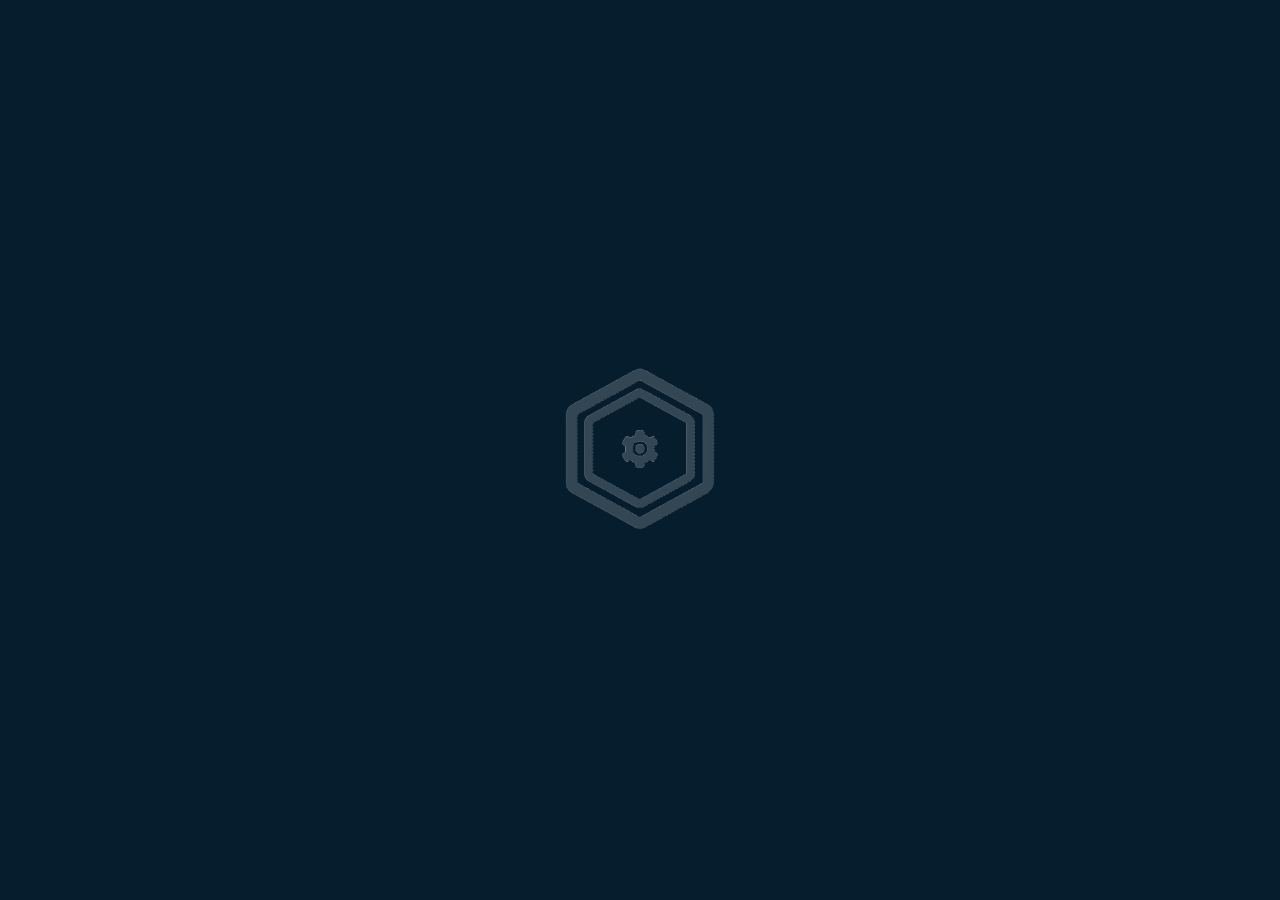
<file: index.html>
<!DOCTYPE html>
<html lang="en">
<head>
    <meta charset="UTF-8">
    <meta name="viewport" content="width=device-width, initial-scale=1.0">
    <title>Inicio</title>
    
    <link rel="shortcut icon" href="Imagem/favicon-16x16.png" type="image/x-icon">
    <style>
        body, html {
            margin: 0;
            padding: 0;
            height: 100%;
            display: flex;
            justify-content: center;
            align-items: center;
            background-color: #061D2E;
        }

        .logo-link {
            display: block;
            text-decoration: none;
        }

        .logo {
            width: 150px; /* Ajuste o tamanho conforme necessário */
            height: auto;
        }
        p{
            color: white;
        }
    </style>
</head>
<body>
    <a href="menu.html" class="logo-link">
        <img src="Imagem/Captura de tela 2024-05-22 141959.png" alt="Logo da Empresa" class="logo">
    </a>
    
</body>
</html>
</file>
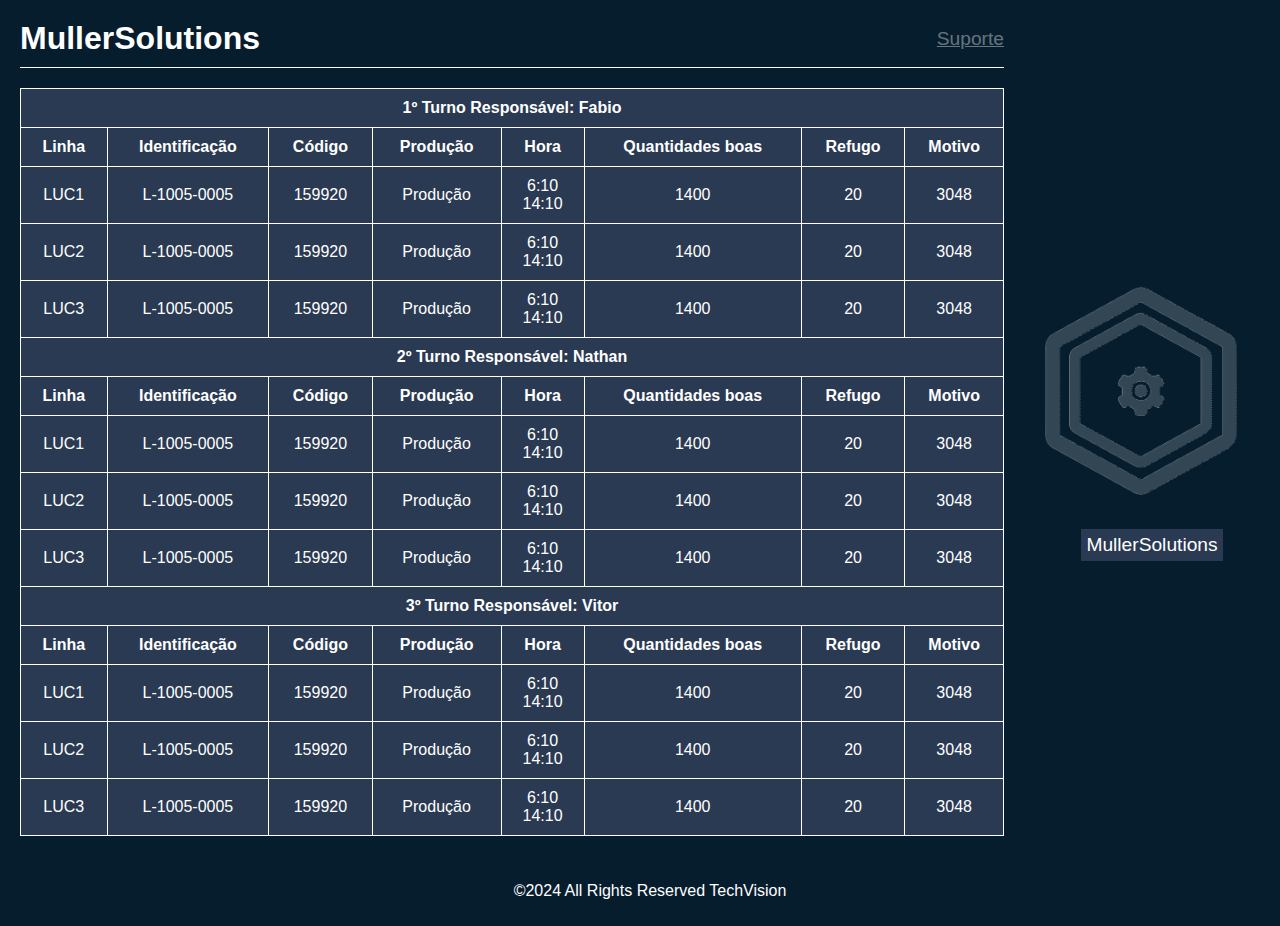
<file: apontamento.html>
<!DOCTYPE html>
<html lang="pt-BR">
<head>
    <meta charset="UTF-8">
    <meta name="viewport" content="width=device-width, initial-scale=1.0">
    <title>Tabela de Produção</title>
    <link rel="shortcut icon" href="Imagem/favicon-16x16.png" type="image/x-icon">
    <style>
        body {
            overflow: auto;
            margin: 0;
            font-family: Arial, sans-serif;
            background-color: #061D2E;
            color: #ffffff;
        }

        .container {
            display: flex;
            min-height: 100vh;
            flex-direction: column;
        }

        .main-content {
            flex: 1;
            display: flex;
        }

        .left-section {
            width: 80%;
            padding: 20px;
            box-sizing: border-box;
        }

        .right-section {
            width: 20%;
            display: flex;
            flex-direction: column;
            align-items: center;
            justify-content: center;
            padding: 20px;
            box-sizing: border-box;
        }

        header {
            display: flex;
            justify-content: space-between;
            align-items: center;
            border-bottom: 1px solid #ffffff;
            padding-bottom: 10px;
        }

        h1 {
            margin: 0;
        }

        .suporte {
            font-size: 1.2em;
            color: #ffffff66;
        }

        .responsavel {
            font-size: 1.2em;
        }

        table {
            width: 100%;
            border-collapse: collapse;
            margin-top: 20px;
        }

        thead {
            background-color: #2a3a52;
        }

        th, td {
            border: 1px solid #ffffff;
            padding: 10px;
            text-align: center;
        }

        th {
            font-weight: bold;
        }

        td {
            background-color: #2a3a52;
        }

        .logo-container {
            display: flex;
            justify-content: center;
            align-items: center;
            margin-bottom: 20px;
        }

        .logo {
            max-width: 90%;
            max-height: 90%;
        }

        .apontamento {
            display: flex;
            justify-content: center;
            align-items: center;
        }

        .apontamento a {
            color: #ffffff;
            background-color: #2a3a52;
            text-decoration: none;
            margin: 10px 0;
            font-size: 1.2em;
            padding: 5px;
        }

        .hora-hora {
            text-align: center;
        }

        .hora-hora label {
            display: block;
            margin-bottom: 10px;
            font-size: 1.2em;
        }

        .hora-hora select {
            padding: 5px;
            font-size: 1em;
        }

        footer {
            width: 100%;
            text-align: center;
            padding: 10px;
            background-color: #061D2E;
            margin-top: auto;
        }
    </style>
    <script>
        document.addEventListener('DOMContentLoaded', function() {
            document.getElementById('turno-select').addEventListener('change', function() {
                let turno = this.value;
                alert('Selected Turno: ' + turno); 
            });
        });
    </script>
</head>
<body>
    <div class="container">
        <div class="main-content">
            <div class="left-section">
                <header>
                    <h1>MullerSolutions</h1>
                    <a href="#" class="suporte">Suporte</a>
                </header>

                <table>
                    <thead>
                        <tr>
                            <th colspan="8">1º Turno Responsável: Fabio</th>
                        </tr>
                        <tr>
                            <th>Linha</th>
                            <th>Identificação</th>
                            <th>Código</th>
                            <th>Produção</th>
                            <th>Hora</th>
                            <th>Quantidades boas</th>
                            <th>Refugo</th>
                            <th>Motivo</th>
                        </tr>
                    </thead>
                    <tbody>
                        <tr>
                            <td>LUC1</td>
                            <td>L-1005-0005</td>
                            <td>159920</td>
                            <td>Produção</td>
                            <td>6:10<br>14:10</td>
                            <td>1400</td>
                            <td>20</td>
                            <td>3048</td>
                        </tr>
                        <tr>
                            <td>LUC2</td>
                            <td>L-1005-0005</td>
                            <td>159920</td>
                            <td>Produção</td>
                            <td>6:10<br>14:10</td>
                            <td>1400</td>
                            <td>20</td>
                            <td>3048</td>
                        </tr>
                        <tr>
                            <td>LUC3</td>
                            <td>L-1005-0005</td>
                            <td>159920</td>
                            <td>Produção</td>
                            <td>6:10<br>14:10</td>
                            <td>1400</td>
                            <td>20</td>
                            <td>3048</td>
                        </tr>
                    </tbody>

                    <!-- 2 turno-->
                    <thead>
                        <tr>
                            <th colspan="8">2º Turno Responsável: Nathan</th>
                        </tr>
                        <tr>
                            <th>Linha</th>
                            <th>Identificação</th>
                            <th>Código</th>
                            <th>Produção</th>
                            <th>Hora</th>
                            <th>Quantidades boas</th>
                            <th>Refugo</th>
                            <th>Motivo</th>
                        </tr>
                    </thead>
                    <tbody>
                        <tr>
                            <td>LUC1</td>
                            <td>L-1005-0005</td>
                            <td>159920</td>
                            <td>Produção</td>
                            <td>6:10<br>14:10</td>
                            <td>1400</td>
                            <td>20</td>
                            <td>3048</td>
                        </tr>
                        <tr>
                            <td>LUC2</td>
                            <td>L-1005-0005</td>
                            <td>159920</td>
                            <td>Produção</td>
                            <td>6:10<br>14:10</td>
                            <td>1400</td>
                            <td>20</td>
                            <td>3048</td>
                        </tr>
                        <tr>
                            <td>LUC3</td>
                            <td>L-1005-0005</td>
                            <td>159920</td>
                            <td>Produção</td>
                            <td>6:10<br>14:10</td>
                            <td>1400</td>
                            <td>20</td>
                            <td>3048</td>
                        </tr>
                    </tbody>

                    <!-- 3 turno-->
                    <thead>
                        <tr>
                            <th colspan="8">3º Turno Responsável: Vitor</th>
                        </tr>
                        <tr>
                            <th>Linha</th>
                            <th>Identificação</th>
                            <th>Código</th>
                            <th>Produção</th>
                            <th>Hora</th>
                            <th>Quantidades boas</th>
                            <th>Refugo</th>
                            <th>Motivo</th>
                        </tr>
                    </thead>
                    <tbody>
                        <tr>
                            <td>LUC1</td>
                            <td>L-1005-0005</td>
                            <td>159920</td>
                            <td>Produção</td>
                            <td>6:10<br>14:10</td>
                            <td>1400</td>
                            <td>20</td>
                            <td>3048</td>
                        </tr>
                        <tr>
                            <td>LUC2</td>
                            <td>L-1005-0005</td>
                            <td>159920</td>
                            <td>Produção</td>
                            <td>6:10<br>14:10</td>
                            <td>1400</td>
                            <td>20</td>
                            <td>3048</td>
                        </tr>
                        <tr>
                            <td>LUC3</td>
                            <td>L-1005-0005</td>
                            <td>159920</td>
                            <td>Produção</td>
                            <td>6:10<br>14:10</td>
                            <td>1400</td>
                            <td>20</td>
                            <td>3048</td>
                        </tr>
                    </tbody>
                </table>
            </div>
            <div class="right-section">
                <div class="logo-container">
                    <a href="#"><img src="Imagem/Captura de tela 2024-05-22 141959.png" alt="Logo da Empresa" class="logo"></a>
                </div>

                <div class="apontamento">
                    <a href="index.html">MullerSolutions</a>
                </div>
            </div>
        </div>
        <footer>
            <p>©2024 All Rights Reserved TechVision</p>
        </footer>
    </div>
</body>
</html>
</file>
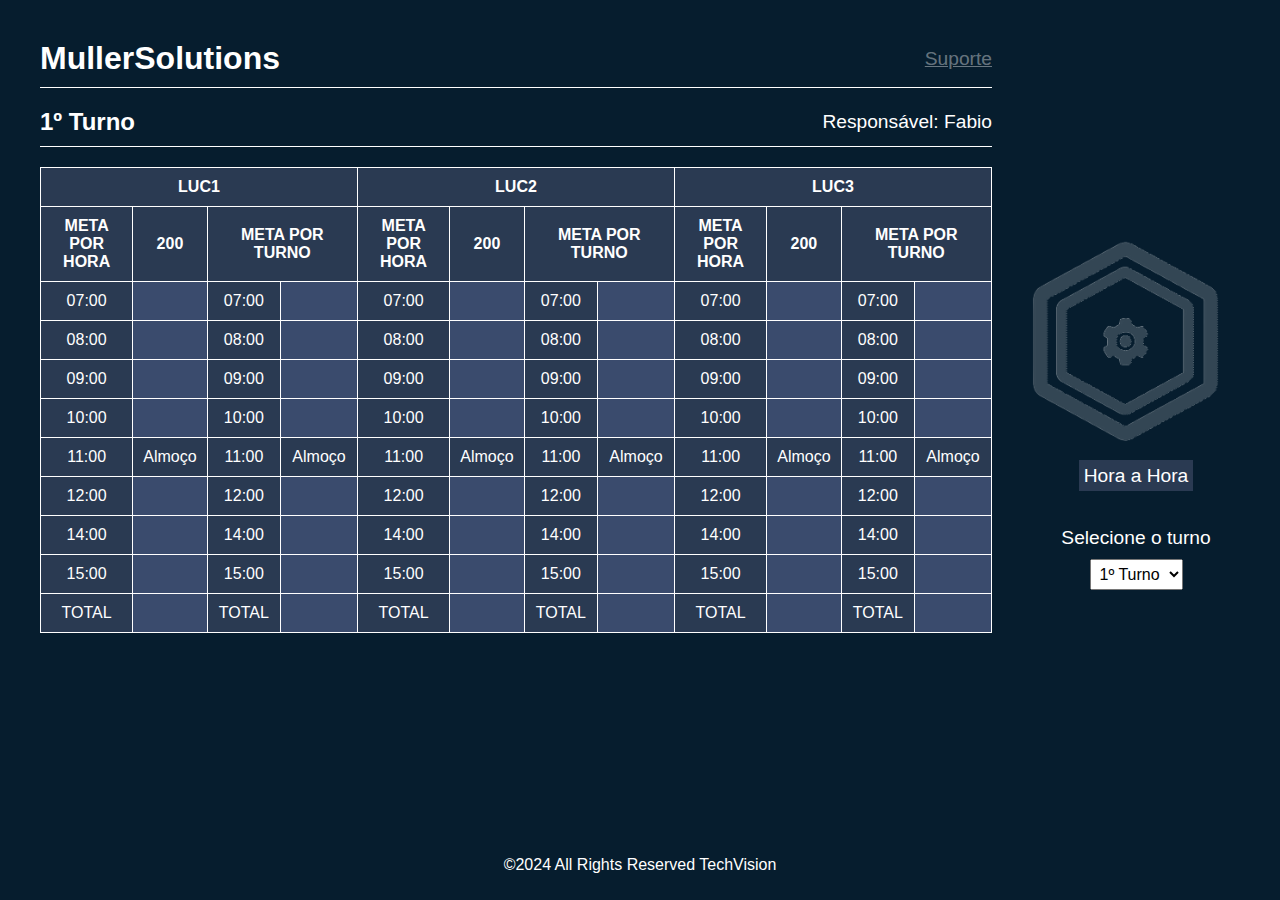
<file: tabela.html>
<!DOCTYPE html>
<html lang="pt-BR">
<head>
    <meta charset="UTF-8">
    <meta name="viewport" content="width=device-width, initial-scale=1.0">
    <title>Tabela de Produção</title>
    <style>
        body {
            margin: 0;
            font-family: Arial, sans-serif;
            background-color: #061D2E;
            color: #ffffff;
            display: flex;
            flex-direction: column;
            min-height: 100vh;
        }

        .container {
            display: flex;
            flex: 1;
            padding: 20px;
            box-sizing: border-box;
        }

        .left-section {
            width: 80%;
            padding: 20px;
            box-sizing: border-box;
        }

        .right-section {
            width: 20%;
            display: flex;
            flex-direction: column;
            align-items: center;
            justify-content: center;
            padding: 20px;
            box-sizing: border-box;
        }

        header {
            display: flex;
            justify-content: space-between;
            align-items: center;
            border-bottom: 1px solid #ffffff;
            padding-bottom: 10px;
            margin-bottom: 20px;
        }

        h1, h2 {
            margin: 0;
        }

        .suporte {
            font-size: 1.2em;
            color: #ffffff66;
        }

        .responsavel {
            font-size: 1.2em;
        }

        table {
            width: 100%;
            border-collapse: collapse;
            margin-top: 20px;
        }

        thead {
            background-color: #2a3a52;
        }

        th, td {
            border: 1px solid #ffffff;
            padding: 10px;
            text-align: center;
        }

        th {
            font-weight: bold;
        }

        td {
            background-color: #2a3a52;
        }

        td[contenteditable="true"] {
            background-color: #3a4b6d;
        }

        .logo-container {
            display: flex;
            justify-content: center;
            align-items: center;
            margin-bottom: 20px;
        }

        .logo {
            max-width: 90%;
            max-height: 90%;
        }

        .apontamento {
            margin-bottom: 20px;
        }

        .apontamento a {
            color: #ffffff;
            background-color: #2a3a52;
            text-decoration: none;
            font-size: 1.2em;
            padding: 5px;
        }

        .hora-hora {
            text-align: center;
            margin-top: 20px;
        }

        .hora-hora label {
            display: block;
            margin-bottom: 10px;
            font-size: 1.2em;
        }

        .hora-hora select {
            padding: 5px;
            font-size: 1em;
        }

        footer {
            text-align: center;
            padding: 10px 0;
            background-color: #061D2E;
            margin-top: auto;
        }
    </style>
    <script>
        document.getElementById('turno-select').addEventListener('change', function() {
            let turno = this.value;
            alert('Selected Turno: ' + turno); 
        });
    </script>
</head>
<body>
    <div class="container">
        <div class="left-section">
            <header>
                <h1>MullerSolutions</h1>
                <a href="#" class="suporte">Suporte</a>
            </header>
            <header>
                <h2>1º Turno</h2>
                <div class="responsavel">Responsável: Fabio</div>
            </header>
            <table>
                <thead>
                    <tr>
                        <th colspan="4">LUC1</th>
                        <th colspan="4">LUC2</th>
                        <th colspan="4">LUC3</th>
                    </tr>
                    <tr>
                        <th>META POR HORA</th>
                        <th>200</th>
                        <th colspan="2">META POR TURNO</th>
                        <th>META POR HORA</th>
                        <th>200</th>
                        <th colspan="2">META POR TURNO</th>
                        <th>META POR HORA</th>
                        <th>200</th>
                        <th colspan="2">META POR TURNO</th>
                    </tr>
                </thead>
                <tbody>
                    <tr>
                        <td>07:00</td>
                        <td contenteditable="true"></td>
                        <td>07:00</td>
                        <td contenteditable="true"></td>
                        <td>07:00</td>
                        <td contenteditable="true"></td>
                        <td>07:00</td>
                        <td contenteditable="true"></td>
                        <td>07:00</td>
                        <td contenteditable="true"></td>
                        <td>07:00</td>
                        <td contenteditable="true"></td>
                    </tr>
                    <tr>
                        <td>08:00</td>
                        <td contenteditable="true"></td>
                        <td>08:00</td>
                        <td contenteditable="true"></td>
                        <td>08:00</td>
                        <td contenteditable="true"></td>
                        <td>08:00</td>
                        <td contenteditable="true"></td>
                        <td>08:00</td>
                        <td contenteditable="true"></td>
                        <td>08:00</td>
                        <td contenteditable="true"></td>
                    </tr>
                    <tr>
                        <td>09:00</td>
                        <td contenteditable="true"></td>
                        <td>09:00</td>
                        <td contenteditable="true"></td>
                        <td>09:00</td>
                        <td contenteditable="true"></td>
                        <td>09:00</td>
                        <td contenteditable="true"></td>
                        <td>09:00</td>
                        <td contenteditable="true"></td>
                        <td>09:00</td>
                        <td contenteditable="true"></td>
                    </tr>
                    <tr>
                        <td>10:00</td>
                        <td contenteditable="true"></td>
                        <td>10:00</td>
                        <td contenteditable="true"></td>
                        <td>10:00</td>
                        <td contenteditable="true"></td>
                        <td>10:00</td>
                        <td contenteditable="true"></td>
                        <td>10:00</td>
                        <td contenteditable="true"></td>
                        <td>10:00</td>
                        <td contenteditable="true"></td>
                    </tr>
                    <tr>
                        <td>11:00</td>
                        <td>Almoço</td>
                        <td>11:00</td>
                        <td>Almoço</td>
                        <td>11:00</td>
                        <td>Almoço</td>
                        <td>11:00</td>
                        <td>Almoço</td>
                        <td>11:00</td>
                        <td>Almoço</td>
                        <td>11:00</td>
                        <td>Almoço</td>
                    </tr>
                    <tr>
                        <td>12:00</td>
                        <td contenteditable="true"></td>
                        <td>12:00</td>
                        <td contenteditable="true"></td>
                        <td>12:00</td>
                        <td contenteditable="true"></td>
                        <td>12:00</td>
                        <td contenteditable="true"></td>
                        <td>12:00</td>
                        <td contenteditable="true"></td>
                        <td>12:00</td>
                        <td contenteditable="true"></td>
                    </tr>
                    <tr>
                        <td>14:00</td>
                        <td contenteditable="true"></td>
                        <td>14:00</td>
                        <td contenteditable="true"></td>
                        <td>14:00</td>
                        <td contenteditable="true"></td>
                        <td>14:00</td>
                        <td contenteditable="true"></td>
                        <td>14:00</td>
                        <td contenteditable="true"></td>
                        <td>14:00</td>
                        <td contenteditable="true"></td>
                    </tr>
                    <tr>
                        <td>15:00</td>
                        <td contenteditable="true"></td>
                        <td>15:00</td>
                        <td contenteditable="true"></td>
                        <td>15:00</td>
                        <td contenteditable="true"></td>
                        <td>15:00</td>
                        <td contenteditable="true"></td>
                        <td>15:00</td>
                        <td contenteditable="true"></td>
                        <td>15:00</td>
                        <td contenteditable="true"></td>
                    </tr>
                    <tr>
                        <td>TOTAL</td>
                        <td contenteditable="true"></td>
                        <td>TOTAL</td>
                        <td contenteditable="true"></td>
                        <td>TOTAL</td>
                        <td contenteditable="true"></td>
                        <td>TOTAL</td>
                        <td contenteditable="true"></td>
                        <td>TOTAL</td>
                        <td contenteditable="true"></td>
                        <td>TOTAL</td>
                        <td contenteditable="true"></td>
                    </tr>
                </tbody>
            </table>
        </div>
        <div class="right-section">
            <div class="logo-container">
                <a href="#"><img src="Imagem/Captura de tela 2024-05-22 141959.png" alt="Logo da Empresa" class="logo"></a>
            </div>
            <div class="apontamento">
                <a href="apontamento.html">Hora a Hora</a>
            </div>
            <div class="hora-hora">
                <label for="turno-select">Selecione o turno</label>
                <select id="turno-select">
                    <option value="1">1º Turno</option>
                    <option value="2">2º Turno</option>
                    <option value="3">3º Turno</option>
                </select>
            </div>
        </div>
    </div>
    <footer>
        <p>©2024 All Rights Reserved TechVision</p>
    </footer>
</body>
</html>
</file>
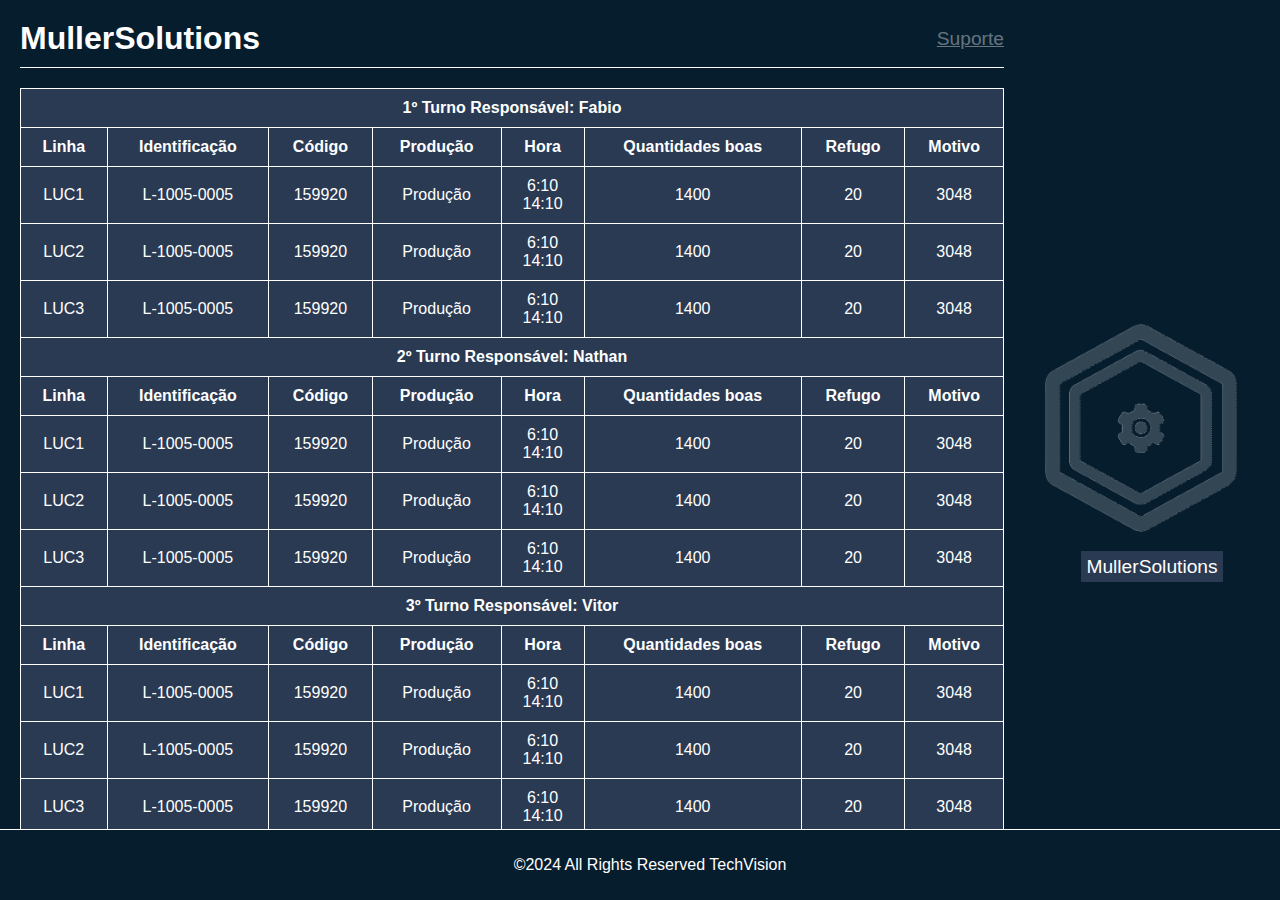
<file: MullerSite/apontamento.html>
<!DOCTYPE html>
<html lang="pt-BR">
<head>
    <meta charset="UTF-8">
    <meta name="viewport" content="width=device-width, initial-scale=1.0">
    <title>Tabela de Produção</title>
    <style>
        body {
    margin: 0;
    font-family: Arial, sans-serif;
    background-color: #061D2E;
    color: #ffffff;
}

.container {
    display: flex;
    height: 100vh;
    
   
}

.left-section {
    width: 80%;
    padding: 20px;
    box-sizing: border-box;
}

.right-section {
    width: 20%;
    display: flex;
    flex-direction: column;
    align-items: center;
    justify-content: center;
    padding: 20px;
    box-sizing: border-box;
}

header {
    display: flex;
    justify-content: space-between;
    align-items: center;
    border-bottom: 1px solid #ffffff;
    padding-bottom: 10px;
}

h1 {
    margin: 0;
}

.suporte {
    font-size: 1.2em;
    color: #ffffff66;
}

.responsavel {
    font-size: 1.2em;
}

table {
    width: 100%;
    border-collapse: collapse;
    margin-top: 20px;
}

thead {
    background-color: #2a3a52;
}

th, td {
    border: 1px solid #ffffff;
    padding: 10px;
    text-align: center;
}

th {
    font-weight: bold;
}

td {
    background-color: #2a3a52;
}


.logo-container {
    display: flex;
    justify-content: center;
    align-items: center;
    margin-bottom: 20px;
}

.logo {
    max-width: 90%;
    max-height: 90%;

}


.apontamento a {
    color: #ffffff;
    background-color: #2a3a52;
    text-decoration: none;
    margin: 10px 0;
    font-size: 1.2em;
    padding: 5px;
}


.hora-hora {
    text-align: center;
}

.hora-hora label {
    display: block;
    margin-bottom: 10px;
    font-size: 1.2em;
}

.hora-hora select {
    padding: 5px;
    font-size: 1em;
}

footer {
    width: 100%;
    text-align: center;
    padding: 10px;
    border-top: 1px solid #ffffff;
    position: fixed;
    bottom: 0;
    background-color: #061D2E;
}

    </style>
    <script>
        document.getElementById('turno-select').addEventListener('change', function() {
    let turno = this.value;
    alert('Selected Turno: ' + turno); 
});

    </script>

</head>
<body>
    <div class="container">
        <div class="left-section">
            <header>
                <h1>MullerSolutions</h1>
                <a href="#" class="suporte">Suporte</a>
            </header>
         
            <table>
                <thead>
                    <tr>
                        <th colspan="8">1º Turno
                        Responsável: Fabio</th>
                    </tr>
                    <tr>
                        <th>Linha</th>
                        <th>Identificação</th>
                        <th>Código</th>
                        <th>Produção</th>
                        <th>Hora</th>
                        <th>Quantidades boas</th>
                        <th>Refugo</th>
                        <th>Motivo</th>
                    </tr>
                </thead>
                <tbody>
                    <tr>
                        <td>LUC1</td>
                        <td>L-1005-0005</td>
                        <td>159920</td>
                        <td>Produção</td>
                        <td>6:10<br>14:10</td>
                        <td>1400</td>
                        <td>20</td>
                        <td>3048</td>
                    </tr>
                    <tr>
                        <td>LUC2</td>
                        <td>L-1005-0005</td>
                        <td>159920</td>
                        <td>Produção</td>
                        <td>6:10<br>14:10</td>
                        <td>1400</td>
                        <td>20</td>
                        <td>3048</td>
                    </tr>
                    <tr>
                        <td>LUC3</td>
                        <td>L-1005-0005</td>
                        <td>159920</td>
                        <td>Produção</td>
                        <td>6:10<br>14:10</td>
                        <td>1400</td>
                        <td>20</td>
                        <td>3048</td>
                    </tr>
                </tbody>

            
                

                <!-- 2 turno-->

                <thead>
                    <tr>
                        <th colspan="8">2º Turno Responsável: Nathan</th>
                    </tr>
                    <tr>
                        <th>Linha</th>
                        <th>Identificação</th>
                        <th>Código</th>
                        <th>Produção</th>
                        <th>Hora</th>
                        <th>Quantidades boas</th>
                        <th>Refugo</th>
                        <th>Motivo</th>
                    </tr>
                </thead>
                <tbody>
                    <tr>
                        <td>LUC1</td>
                        <td>L-1005-0005</td>
                        <td>159920</td>
                        <td>Produção</td>
                        <td>6:10<br>14:10</td>
                        <td>1400</td>
                        <td>20</td>
                        <td>3048</td>
                    </tr>
                    <tr>
                        <td>LUC2</td>
                        <td>L-1005-0005</td>
                        <td>159920</td>
                        <td>Produção</td>
                        <td>6:10<br>14:10</td>
                        <td>1400</td>
                        <td>20</td>
                        <td>3048</td>
                    </tr>
                    <tr>
                        <td>LUC3</td>
                        <td>L-1005-0005</td>
                        <td>159920</td>
                        <td>Produção</td>
                        <td>6:10<br>14:10</td>
                        <td>1400</td>
                        <td>20</td>
                        <td>3048</td>
                    </tr>
                </tbody>

                <!-- 3 turno-->

                <thead>
                    <tr>
                        <th colspan="8">3º Turno Responsável: Vitor</th>
                    </tr>
                    <tr>
                        <th>Linha</th>
                        <th>Identificação</th>
                        <th>Código</th>
                        <th>Produção</th>
                        <th>Hora</th>
                        <th>Quantidades boas</th>
                        <th>Refugo</th>
                        <th>Motivo</th>
                    </tr>
                </thead>
                <tbody>
                    <tr>
                        <td>LUC1</td>
                        <td>L-1005-0005</td>
                        <td>159920</td>
                        <td>Produção</td>
                        <td>6:10<br>14:10</td>
                        <td>1400</td>
                        <td>20</td>
                        <td>3048</td>
                    </tr>
                    <tr>
                        <td>LUC2</td>
                        <td>L-1005-0005</td>
                        <td>159920</td>
                        <td>Produção</td>
                        <td>6:10<br>14:10</td>
                        <td>1400</td>
                        <td>20</td>
                        <td>3048</td>
                    </tr>
                    <tr>
                        <td>LUC3</td>
                        <td>L-1005-0005</td>
                        <td>159920</td>
                        <td>Produção</td>
                        <td>6:10<br>14:10</td>
                        <td>1400</td>
                        <td>20</td>
                        <td>3048</td>
                    </tr>
                </tbody>
                
            </table>
        </div>
        <div class="right-section">
            <div class="logo-container">
                <a href="#"><img src="Imagem/Captura de tela 2024-05-22 141959.png" alt="Logo da Empresa" class="logo"></a>
            </div>

          
            <div class="apontamento">
                <a href="index.html">MullerSolutions</a>
            </div>
            
        
        </div>
    </div>
    <footer>
        <p>©2024 All Rights Reserved TechVision</p>
    </footer>
    
</body>
</html>
</file>
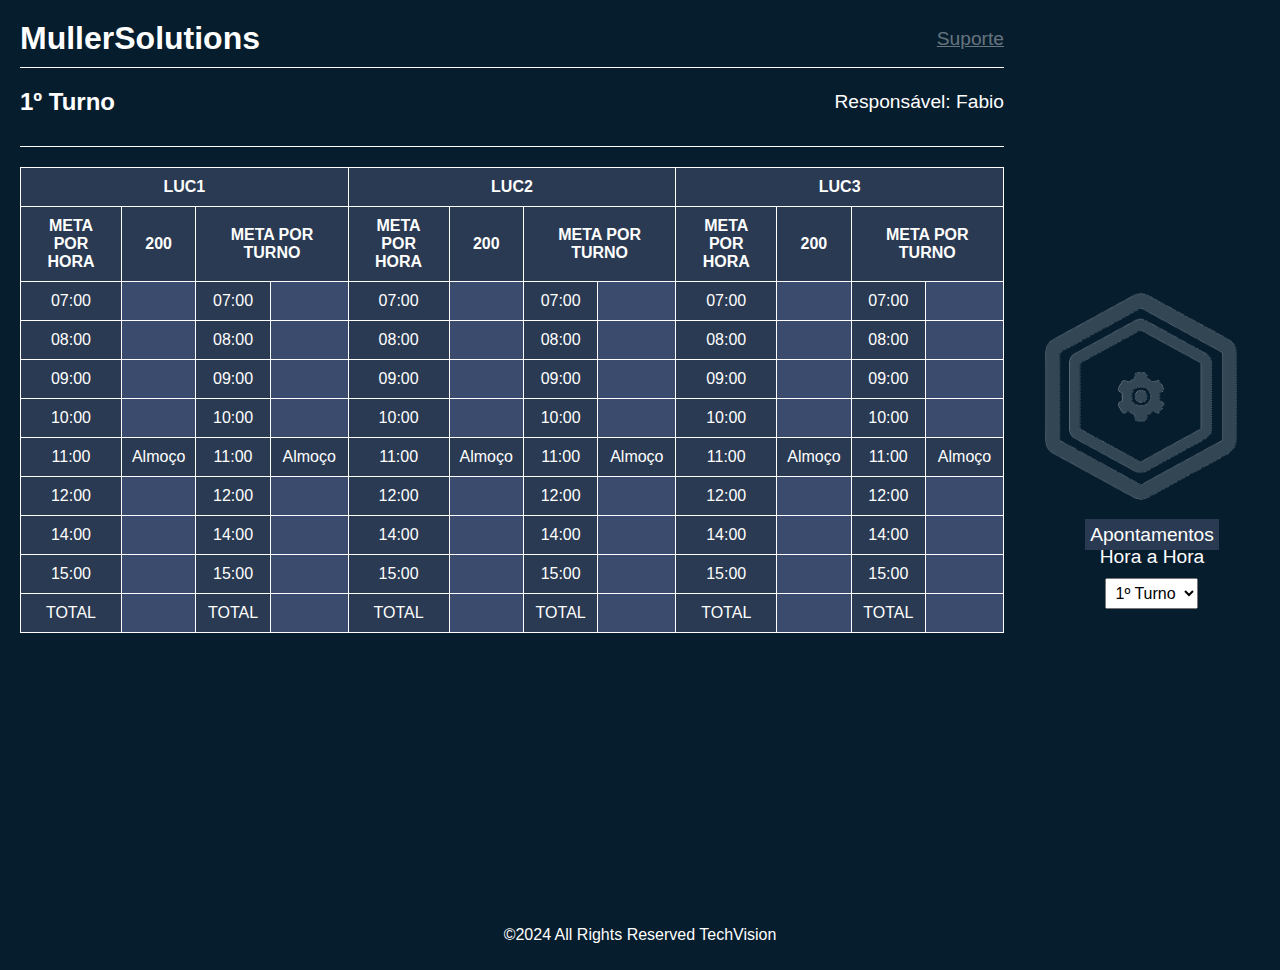
<file: MullerSite/tabela.html>
<!DOCTYPE html>
<html lang="pt-BR">
<head>
    <meta charset="UTF-8">
    <meta name="viewport" content="width=device-width, initial-scale=1.0">
    <title>Tabela de Produção</title>
    <style>
        body {
    margin: 0;
    font-family: Arial, sans-serif;
    background-color: #061D2E;
    color: #ffffff;
}

.container {
    display: flex;
    height: 100vh;
   
}

.left-section {
    width: 80%;
    padding: 20px;
    box-sizing: border-box;
}

.right-section {
    width: 20%;
    display: flex;
    flex-direction: column;
    align-items: center;
    justify-content: center;
    padding: 20px;
    box-sizing: border-box;
}

header {
    display: flex;
    justify-content: space-between;
    align-items: center;
    border-bottom: 1px solid #ffffff;
    padding-bottom: 10px;
}

h1 {
    margin: 0;
}

.suporte {
    font-size: 1.2em;
    color: #ffffff66;
}

.responsavel {
    font-size: 1.2em;
}

table {
    width: 100%;
    border-collapse: collapse;
    margin-top: 20px;
}

thead {
    background-color: #2a3a52;
}

th, td {
    border: 1px solid #ffffff;
    padding: 10px;
    text-align: center;
}

th {
    font-weight: bold;
}

td {
    background-color: #2a3a52;
}

td[contenteditable="true"] {
    background-color: #3a4b6d;
}

.logo-container {
    display: flex;
    justify-content: center;
    align-items: center;
    margin-bottom: 20px;
}

.logo {
    max-width: 90%;
    max-height: 90%;

}


.apontamento a {
    color: #ffffff;
    background-color: #2a3a52;
    text-decoration: none;
    margin: 10px 0;
    font-size: 1.2em;
    padding: 5px;
}


.hora-hora {
    text-align: center;
    border-top: 10px;
}

.hora-hora label {
    display: block;
    margin-bottom: 10px;
    font-size: 1.2em;
}

.hora-hora select {
    padding: 5px;
    font-size: 1em;
}

footer {
    text-align: center;
    padding: 10px 0;
    background-color: #061D2E;
}

    </style>
    <script>
        document.getElementById('turno-select').addEventListener('change', function() {
    let turno = this.value;
    alert('Selected Turno: ' + turno); 
});

    </script>

</head>
<body>
    <div class="container">
        <div class="left-section">
            <header>
                <h1>MullerSolutions</h1>
                <a href="#" class="suporte">Suporte</a>
            </header>
            <header>
                <h2>1º Turno</h2>
                <div class="responsavel">Responsável: Fabio</div>
            </header>
            <table>
                <thead>
                    <tr>
                        <th colspan="4">LUC1</th>
                        <th colspan="4">LUC2</th>
                        <th colspan="4">LUC3</th>
                    </tr>
                    <tr>
                        <th>META POR HORA</th>
                        <th>200</th>
                        <th colspan="2">META POR TURNO</th>
                        <th>META POR HORA</th>
                        <th>200</th>
                        <th colspan="2">META POR TURNO</th>
                        <th>META POR HORA</th>
                        <th>200</th>
                        <th colspan="2">META POR TURNO</th>
                    </tr>
                </thead>
                <tbody>
                    <tr>
                        <td>07:00</td>
                        <td contenteditable="true"></td>
                        <td>07:00</td>
                        <td contenteditable="true"></td>
                        <td>07:00</td>
                        <td contenteditable="true"></td>
                        <td>07:00</td>
                        <td contenteditable="true"></td>
                        <td>07:00</td>
                        <td contenteditable="true"></td>
                        <td>07:00</td>
                        <td contenteditable="true"></td>
                    </tr>
                    <tr>
                        <td>08:00</td>
                        <td contenteditable="true"></td>
                        <td>08:00</td>
                        <td contenteditable="true"></td>
                        <td>08:00</td>
                        <td contenteditable="true"></td>
                        <td>08:00</td>
                        <td contenteditable="true"></td>
                        <td>08:00</td>
                        <td contenteditable="true"></td>
                        <td>08:00</td>
                        <td contenteditable="true"></td>
                    
                    </tr>
                    <tr>
                        <td>09:00</td>
                        <td contenteditable="true"></td>
                        <td>09:00</td>
                        <td contenteditable="true"></td>
                        <td>09:00</td>
                        <td contenteditable="true"></td>
                        <td>09:00</td>
                        <td contenteditable="true"></td>
                        <td>09:00</td>
                        <td contenteditable="true"></td>
                        <td>09:00</td>
                        <td contenteditable="true"></td>
                    </tr>
                    <tr>
                        <td>10:00</td>
                        <td contenteditable="true"></td>
                        <td>10:00</td>
                        <td contenteditable="true"></td>
                        <td>10:00</td>
                        <td contenteditable="true"></td>
                        <td>10:00</td>
                        <td contenteditable="true"></td>
                        <td>10:00</td>
                        <td contenteditable="true"></td>
                        <td>10:00</td>
                        <td contenteditable="true"></td>
                    </tr>
                    <tr>
                        <td>11:00</td>
                        <td>Almoço</td>
                        <td>11:00</td>
                        <td>Almoço</td>
                        <td>11:00</td>
                        <td>Almoço</td>
                        <td>11:00</td>
                        <td>Almoço</td>
                        <td>11:00</td>
                        <td>Almoço</td>
                        <td>11:00</td>
                        <td>Almoço</td>
                    </tr>
                    <tr>
                        <td>12:00</td>
                        <td contenteditable="true"></td>
                        <td>12:00</td>
                        <td contenteditable="true"></td>
                        <td>12:00</td>
                        <td contenteditable="true"></td>
                        <td>12:00</td>
                        <td contenteditable="true"></td>
                        <td>12:00</td>
                        <td contenteditable="true"></td>
                        <td>12:00</td>
                        <td contenteditable="true"></td>

                    </tr>
                    <tr>
                        <td>14:00</td>
                        <td contenteditable="true"></td>
                        <td>14:00</td>
                        <td contenteditable="true"></td>
                        <td>14:00</td>
                        <td contenteditable="true"></td>
                        <td>14:00</td>
                        <td contenteditable="true"></td>
                        <td>14:00</td>
                        <td contenteditable="true"></td>
                        <td>14:00</td>
                        <td contenteditable="true"></td>
                    </tr>
                    <tr>
                        <td>15:00</td>
                        <td contenteditable="true"></td>
                        <td>15:00</td>
                        <td contenteditable="true"></td>
                        <td>15:00</td>
                        <td contenteditable="true"></td>
                        <td>15:00</td>
                        <td contenteditable="true"></td>
                        <td>15:00</td>
                        <td contenteditable="true"></td>
                        <td>15:00</td>
                        <td contenteditable="true"></td>
                    </tr>
                    <tr>
                        <td>TOTAL</td>
                        <td contenteditable="true"></td>
                        <td>TOTAL</td>
                        <td contenteditable="true"></td>
                        <td>TOTAL</td>
                        <td contenteditable="true"></td>
                        <td>TOTAL</td>
                        <td contenteditable="true"></td>
                        <td>TOTAL</td>
                        <td contenteditable="true"></td>
                        <td>TOTAL</td>
                        <td contenteditable="true"></td>
                    </tr>
                </tbody>
            </table>
        </div>
        <div class="right-section">
            <div class="logo-container">
                <a href="#"><img src="Imagem/Captura de tela 2024-05-22 141959.png" alt="Logo da Empresa" class="logo"></a>
            </div>

          

            <div class="apontamento">
                <a href="apontamento.html">Apontamentos</a>
            </div>
            
            <div class="hora-hora">
                <label for="turno-select">Hora a Hora</label>
                <select id="turno-select">
                    <option value="1">1º Turno</option>
                    <option value="2">2º Turno</option>
                    <option value="3">3º Turno</option>
                </select>
            </div>
        </div>
    </div>
    <footer>
        <p>©2024 All Rights Reserved TechVision</p>
    </footer>
    
</body>
</html>
</file>
